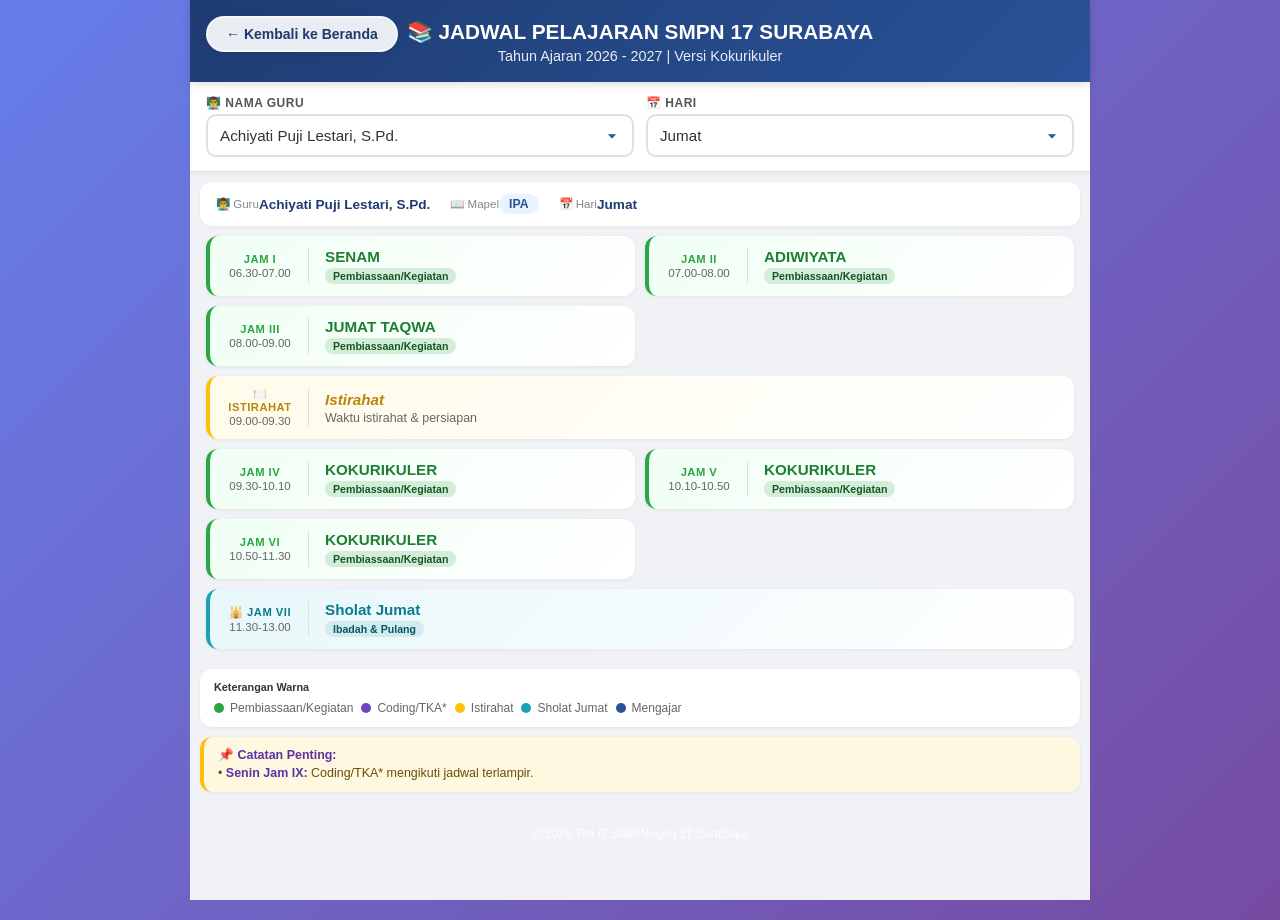
<file: jadwal.html>
<!DOCTYPE html>
<html lang="id">
<head>
<meta charset="UTF-8">
<meta name="viewport" content="width=device-width, initial-scale=1.0, maximum-scale=1.0">
<title>Jadwal Pelajaran SMPN 17 Surabaya 2026-2027</title>
<style>
  * { box-sizing: border-box; margin: 0; padding: 0; -webkit-tap-highlight-color: transparent; }
  html, body {
    font-family: -apple-system, BlinkMacSystemFont, 'Segoe UI', Roboto, sans-serif;
    background: #f0f2f5; color: #333; min-height: 100vh; overflow-x: hidden;
  }
  body { background: linear-gradient(135deg, #667eea 0%, #764ba2 100%); padding-bottom: 20px; }
  .app { max-width: 720px; margin: 0 auto; background: #f0f2f5; min-height: 100vh; position: relative; }
  
  /* ===== TOMBOL KEMBALI ===== */
  .back-btn {
    position: absolute;
    top: 12px;
    left: 12px;
    display: inline-flex;
    align-items: center;
    gap: 6px;
    background: rgba(255, 255, 255, 0.9);
    backdrop-filter: blur(4px);
    padding: 6px 14px;
    border-radius: 40px;
    text-decoration: none;
    color: #1e3a6f;
    font-weight: 700;
    font-size: 12px;
    transition: 0.2s;
    border: 2px solid rgba(255, 255, 255, 0.5);
    box-shadow: 0 2px 8px rgba(0,0,0,0.08);
    z-index: 200;
  }
  .back-btn:hover {
    background: white;
    transform: scale(1.03);
    box-shadow: 0 4px 12px rgba(30, 58, 111, 0.2);
  }
  .back-btn:active {
    transform: scale(0.96);
  }

  header {
    background: linear-gradient(135deg, #1e3c72, #2a5298);
    color: #fff;
    padding: 18px 16px;
    text-align: center;
    position: sticky;
    top: 0;
    z-index: 100;
    box-shadow: 0 2px 10px rgba(0,0,0,0.15);
    position: relative; /* agar tombol absolute relatif terhadap header */
    min-height: 70px;
    display: flex;
    flex-direction: column;
    justify-content: center;
  }
  header h1 { font-size: 1.05em; font-weight: 700; line-height: 1.3; margin-bottom: 3px; }
  header p { font-size: 0.78em; opacity: 0.9; }
  
  .controls {
    background: #fff; padding: 14px 16px; display: flex; flex-direction: column; gap: 12px;
    border-bottom: 1px solid #e0e0e0; position: sticky; top: 72px; z-index: 99;
    box-shadow: 0 2px 6px rgba(0,0,0,0.05);
  }
  .form-group label {
    display: block; font-size: 0.75em; font-weight: 600; color: #555;
    margin-bottom: 4px; text-transform: uppercase; letter-spacing: 0.5px;
  }
  select {
    width: 100%; padding: 11px 12px; border: 2px solid #e0e0e0; border-radius: 10px;
    font-size: 0.95em; background: #fff; color: #333; font-weight: 500; appearance: none;
    background-image: url("data:image/svg+xml;charset=UTF-8,%3csvg xmlns='http://www.w3.org/2000/svg' viewBox='0 0 24 24' fill='%232a5298'%3e%3cpath d='M7 10l5 5 5-5z'/%3e%3c/svg%3e");
    background-repeat: no-repeat; background-position: right 10px center;
    background-size: 20px; padding-right: 36px;
  }
  select:focus { outline: none; border-color: #2a5298; }
  
  .info-bar {
    background: #fff; padding: 12px 16px; margin: 10px; border-radius: 12px;
    box-shadow: 0 1px 4px rgba(0,0,0,0.06); font-size: 0.85em;
    display: flex; flex-direction: column; gap: 6px;
  }
  .info-row { display: flex; justify-content: space-between; align-items: center; }
  .info-label { color: #888; font-size: 0.85em; }
  .info-value { font-weight: 600; color: #1e3c72; text-align: right; }
  .info-value.mapel {
    background: #e7f3ff; padding: 3px 10px; border-radius: 12px;
    color: #2a5298; font-size: 0.9em;
  }
  
  .schedule-list { padding: 0 10px 20px; display: flex; flex-direction: column; gap: 8px; }
  
  .jam-card {
    background: #fff; border-radius: 12px; padding: 12px 14px;
    box-shadow: 0 1px 4px rgba(0,0,0,0.06); display: flex; align-items: center;
    gap: 12px; border-left: 4px solid #2a5298; transition: transform 0.15s;
  }
  .jam-card:active { transform: scale(0.99); }
  
  .jam-card.khusus { border-left-color: #28a745; background: linear-gradient(135deg, #f0fff4 0%, #fff 100%); }
  .jam-card.coding { border-left-color: #6f42c1; background: linear-gradient(135deg, #f5f0ff 0%, #fff 100%); }
  .jam-card.istirahat { border-left-color: #ffc107; background: linear-gradient(135deg, #fffbea 0%, #fff 100%); }
  .jam-card.sholat { border-left-color: #17a2b8; background: linear-gradient(135deg, #e8f7fa 0%, #fff 100%); }
  .jam-card.kosong { border-left-color: #ccc; background: #fafafa; }
  
  .jam-time { flex-shrink: 0; width: 72px; text-align: center; }
  .jam-label { font-size: 0.7em; font-weight: 700; color: #2a5298; text-transform: uppercase; letter-spacing: 0.5px; }
  .jam-card.khusus .jam-label { color: #28a745; }
  .jam-card.coding .jam-label { color: #6f42c1; }
  .jam-card.istirahat .jam-label { color: #b8860b; }
  .jam-card.sholat .jam-label { color: #0c7a8f; }
  .jam-card.kosong .jam-label { color: #999; }
  
  .jam-clock { font-size: 0.72em; color: #666; margin-top: 2px; font-weight: 500; }
  .jam-divider { width: 1px; align-self: stretch; background: #e0e0e0; margin: 0 4px 0 0; }
  
  .jam-content { flex: 1; min-width: 0; }
  .jam-title { font-size: 0.95em; font-weight: 600; color: #222; margin-bottom: 3px; word-wrap: break-word; }
  .jam-card.khusus .jam-title { color: #1e7e34; }
  .jam-card.coding .jam-title { color: #5a32a3; }
  .jam-card.istirahat .jam-title { color: #b8860b; font-style: italic; }
  .jam-card.sholat .jam-title { color: #0c7a8f; font-weight: 700; }
  .jam-card.kosong .jam-title { color: #999; font-style: italic; font-weight: 500; }
  
  .jam-sub { font-size: 0.78em; color: #666; display: flex; flex-wrap: wrap; gap: 6px; align-items: center; }
  
  .badge { display: inline-block; padding: 2px 8px; border-radius: 10px; font-size: 0.85em; font-weight: 600; }
  .badge-kelas { background: #2a5298; color: #fff; }
  .badge-mapel { background: #e7f3ff; color: #2a5298; }
  .badge-khusus { background: #d4edda; color: #155724; }
  .badge-coding { background: #e9d8fd; color: #5a32a3; }
  .badge-sholat { background: #d1ecf1; color: #0c5460; }
  
  .legend {
    background: #fff; margin: 0 10px 10px; padding: 12px 14px; border-radius: 12px;
    font-size: 0.75em; color: #666; box-shadow: 0 1px 4px rgba(0,0,0,0.06);
  }
  .legend-title { font-weight: 700; color: #333; margin-bottom: 8px; font-size: 0.9em; }
  .legend-items { display: flex; flex-wrap: wrap; gap: 8px; }
  .legend-item { display: flex; align-items: center; gap: 6px; }
  .legend-dot { width: 10px; height: 10px; border-radius: 50%; }
  
  .footnote {
    background: #fff8e1; margin: 0 10px 20px; padding: 10px 14px; border-radius: 12px;
    font-size: 0.78em; color: #6d4c00; border-left: 4px solid #ffc107;
    box-shadow: 0 1px 4px rgba(0,0,0,0.06); line-height: 1.4;
  }
  .footnote strong { color: #5a32a3; }
  
  footer { text-align: center; padding: 15px; color: #fff; font-size: 0.75em; opacity: 0.85; }
  
  @media (min-width: 600px) {
    header h1 { font-size: 1.3em; } header p { font-size: 0.9em; }
    .controls { flex-direction: row; top: 80px; }
    .form-group { flex: 1; }
    .schedule-list { display: grid; grid-template-columns: 1fr 1fr; gap: 10px; padding: 0 16px 20px; }
    .jam-card.istirahat, .jam-card.sholat { grid-column: 1 / -1; }
    .info-bar { flex-direction: row; flex-wrap: wrap; gap: 10px 20px; }
    .back-btn { top: 16px; left: 16px; font-size: 14px; padding: 8px 18px; }
  }
  @media (min-width: 900px) { .app { max-width: 900px; } }
  @media (max-width: 480px) {
    .back-btn { top: 8px; left: 8px; padding: 4px 10px; font-size: 11px; }
    header { padding-top: 30px; }
  }
</style>
</head>
<body>
<div class="app">
  <!-- TOMBOL KEMBALI KE BERANDA SIGULAS -->
  <a href="index.html" class="back-btn">← Kembali ke Beranda</a>

  <header>
    <h1>📚 JADWAL PELAJARAN SMPN 17 SURABAYA</h1>
    <p>Tahun Ajaran 2026 - 2027 | Versi Kokurikuler</p>
  </header>

  <div class="controls">
    <div class="form-group">
      <label for="guru">👨‍🏫 Nama Guru</label>
      <select id="guru"></select>
    </div>
    <div class="form-group">
      <label for="hari">📅 Hari</label>
      <select id="hari">
        <option value="SENIN">Senin</option>
        <option value="SELASA">Selasa</option>
        <option value="RABU">Rabu</option>
        <option value="KAMIS">Kamis</option>
        <option value="JUMAT">Jumat</option>
      </select>
    </div>
  </div>

  <div class="info-bar" id="infoBar"></div>
  <div class="schedule-list" id="scheduleList"></div>

  <div class="legend">
    <div class="legend-title">Keterangan Warna</div>
    <div class="legend-items">
      <div class="legend-item"><span class="legend-dot" style="background:#28a745"></span>Pembiassaan/Kegiatan</div>
      <div class="legend-item"><span class="legend-dot" style="background:#6f42c1"></span>Coding/TKA*</div>
      <div class="legend-item"><span class="legend-dot" style="background:#ffc107"></span>Istirahat</div>
      <div class="legend-item"><span class="legend-dot" style="background:#17a2b8"></span>Sholat Jumat</div>
      <div class="legend-item"><span class="legend-dot" style="background:#2a5298"></span>Mengajar</div>
    </div>
  </div>

  <div class="footnote">
    <strong>📌 Catatan Penting:</strong><br>
    • <strong>Senin Jam IX:</strong> Coding/TKA* mengikuti jadwal terlampir.<br>
  </div>

  <footer>© 2026 Tim IT SMP Negeri 17 Surabaya</footer>
</div>

<script>
// Data guru disinkronisasi 100% dengan file Excel
// Senin-Kamis: 11 slot [I, II, III, IV, ISTIRAHAT1, V, VI, VII, ISTIRAHAT2, VIII, IX]
// Jumat: 8 slot [I, II, III, ISTIRAHAT, IV, V, VI, VII]

const jumatPola = ["SENAM", "ADIWIYATA", "JUMAT TAQWA", "ISTIRAHAT", "KOKURIKULER", "KOKURIKULER", "KOKURIKULER", "SHOLAT JUMAT"];

const dataGuru = {
  "Budi Setyawan, S.Pd., M.M.": { mapel: "Kepala Sekolah", SENIN: ["UPACARA","","","","ISTIRAHAT","","","","ISTIRAHAT","",""], SELASA: ["","","","","ISTIRAHAT","","","","ISTIRAHAT","",""], RABU: ["","","","","ISTIRAHAT","","","","ISTIRAHAT","",""], KAMIS: ["","","","","ISTIRAHAT","","","","ISTIRAHAT","",""], JUMAT: ["","","","ISTIRAHAT","","","",""] },
  "Masruroh, S.Pd.I": { mapel: "PAI", SENIN: ["UPACARA","","","7I","ISTIRAHAT","7I","","7A","ISTIRAHAT","7A","CODING/TKA*"], SELASA: ["LITERASI","","","","ISTIRAHAT","","7C","7C","ISTIRAHAT","7H","7H"], RABU: ["PMA","7G","7G","","ISTIRAHAT","","7F","7F","ISTIRAHAT","7E","7E"], KAMIS: ["DHUHA","7J","7J","7B","ISTIRAHAT","7B","","","ISTIRAHAT","7D","7D"], JUMAT: [...jumatPola] },
  "Nur Wahid Asnawi, S.Pd.": { mapel: "PAI", SENIN: ["UPACARA","8H","8H","","ISTIRAHAT","8I","8I","","ISTIRAHAT","","CODING/TKA*"], SELASA: ["LITERASI","","","","ISTIRAHAT","","8J","8J","ISTIRAHAT","8F","8F"], RABU: ["PMA","8C","8C","8D","ISTIRAHAT","8D","8G","ISTIRAHAT","8G","8E","8E"], KAMIS: ["DHUHA","8A","8A","","ISTIRAHAT","","8B","8B","ISTIRAHAT","",""], JUMAT: [...jumatPola] },
  "Mahmud Nurjihadin, S.Pd.I., M.A.": { mapel: "PAI", SENIN: ["UPACARA","","","9J","ISTIRAHAT","9J","","","","ISTIRAHAT","","CODING/TKA*"], SELASA: ["LITERASI","","","","ISTIRAHAT","","9I","9I","ISTIRAHAT","9D","9D"], RABU: ["PMA","","","9B","ISTIRAHAT","9B","9E","9E","ISTIRAHAT","",""], KAMIS: ["DHUHA","9G","9G","9F","ISTIRAHAT","9F","","ISTIRAHAT","9C","9C",""], JUMAT: [...jumatPola] },
  "Monik Endah Kurniawati, S.Pd.": { mapel: "PKN", SENIN: ["UPACARA","7D","7D","8D","ISTIRAHAT","8D","","8F","ISTIRAHAT","8F","CODING/TKA*"], SELASA: ["LITERASI","8C","8C","8B","ISTIRAHAT","8B","","","ISTIRAHAT","7C","7C"], RABU: ["PMA","","","8A","ISTIRAHAT","8A","7A","7A","ISTIRAHAT","8E","8E"], KAMIS: ["DHUHA","7B","7B","","ISTIRAHAT","","7F","7F","ISTIRAHAT","",""], JUMAT: [...jumatPola] },
  "Nalurita Pratiwi, S.Pd.": { mapel: "PKN", SENIN: ["UPACARA","9C","9C","8J","ISTIRAHAT","8J","","9I","ISTIRAHAT","9I","CODING/TKA*"], SELASA: ["LITERASI","","","8I","ISTIRAHAT","8I","9A","9A","ISTIRAHAT","9J","9J"], RABU: ["PMA","9H","9H","","ISTIRAHAT","","9B","9B","ISTIRAHAT","9E","9E"], KAMIS: ["DHUHA","9G","9G","","ISTIRAHAT","","9F","9F","ISTIRAHAT","9D","9D"], JUMAT: [...jumatPola] },
  "Ainun Jariyah, S.Pd.": { mapel: "Bhs INDONESIA", SENIN: ["UPACARA","7B","7B","7B","ISTIRAHAT","","7D","7D","ISTIRAHAT","7D","CODING/TKA*"], SELASA: ["LITERASI","7E","7E","7E","ISTIRAHAT","","7D","7D","ISTIRAHAT","7A","7A"], RABU: ["PMA","7E","7E","7C","ISTIRAHAT","7C","","7J","ISTIRAHAT","7J","7J"], KAMIS: ["DHUHA","7A","7A","7A","ISTIRAHAT","7C","7C","7C","ISTIRAHAT","7B","7B"], JUMAT: [...jumatPola] },
  "Marendra Setia Nugraha, M.Pd.": { mapel: "Bhs INDONESIA", SENIN: ["UPACARA","8A","8A","8A","ISTIRAHAT","","7G","7G","ISTIRAHAT","7G","CODING/TKA*"], SELASA: ["LITERASI","7G","7G","7F","ISTIRAHAT","7F","7F","7I","ISTIRAHAT","7I","7I"], RABU: ["PMA","8A","8A","7J","ISTIRAHAT","7J","7J","7H","ISTIRAHAT","7H","7H"], KAMIS: ["DHUHA","7F","7F","7H","ISTIRAHAT","7H","7I","7I","ISTIRAHAT","7J","7J"], JUMAT: [...jumatPola] },
  "Dewi Purnama Sari, S.Pd.": { mapel: "Bhs INDONESIA", SENIN: ["UPACARA","8F","8F","8F","ISTIRAHAT","","8D","8D","ISTIRAHAT","8D","CODING/TKA*"], SELASA: ["LITERASI","8E","8E","8E","ISTIRAHAT","","8B","8B","ISTIRAHAT","8F","8F"], RABU: ["PMA","8E","8E","","ISTIRAHAT","8B","8B","8B","ISTIRAHAT","8C","8C"], KAMIS: ["DHUHA","7C(BIG)","7C(BIG)","7C(BIG)","ISTIRAHAT","8C","8C","8C","ISTIRAHAT","8D","8D"], JUMAT: [...jumatPola] },
  "Ayu Sulala, S.Pd.": { mapel: "Bhs INDONESIA", SENIN: ["UPACARA","8I","8I","8I","ISTIRAHAT","","8H","8H","ISTIRAHAT","8H","CODING/TKA*"], SELASA: ["LITERASI","8G","8G","8G","ISTIRAHAT","","8H","8H","ISTIRAHAT","7J(PKN)","7J(PKN)"], RABU: ["PMA","8I","8I","8J","ISTIRAHAT","8J","","9A","ISTIRAHAT","9A","9A"], KAMIS: ["DHUHA","9A","9A","8G","ISTIRAHAT","8G","","8J","ISTIRAHAT","8J","8J"], JUMAT: [...jumatPola] },
  "Betty Agustiningtiyas, S.Pd.": { mapel: "Bhs INDONESIA", SENIN: ["UPACARA","9E","9E","9E","ISTIRAHAT","","9D","9D","ISTIRAHAT","9D","CODING/TKA*"], SELASA: ["LITERASI","7I(PKN)","7I(PKN)","9B","ISTIRAHAT","9B","9F","9F","ISTIRAHAT","9D","9D"], RABU: ["PMA","9E","9E","9C","ISTIRAHAT","9C","","9F","ISTIRAHAT","9F","9F"], KAMIS: ["DHUHA","9C","9C","9C","ISTIRAHAT","","9B","9B","ISTIRAHAT","9B",""], JUMAT: [...jumatPola] },
  "Indah Ariani, S.Pd.": { mapel: "Bhs INDONESIA", SENIN: ["UPACARA","9I","9I","9I","ISTIRAHAT","","9J","9J","ISTIRAHAT","9J","CODING/TKA*"], SELASA: ["LITERASI","9H","9H","","ISTIRAHAT","","9G","9G","ISTIRAHAT","9G",""], RABU: ["PMA","8B(BIG)","8B(BIG)","8B(BIG)","ISTIRAHAT","","9I","9I","ISTIRAHAT","9J","9J"], KAMIS: ["DHUHA","8A(BIG)","8A(BIG)","8A(BIG)","ISTIRAHAT","9H","9H","9H","ISTIRAHAT","9G","9G"], JUMAT: [...jumatPola] },
  "Imam Safawi, S.Si.": { mapel: "MATEMATIKA", SENIN: ["UPACARA","7C","7C","7D","ISTIRAHAT","7D","7H(BIG)","7H(BIG)","ISTIRAHAT","7H(BIG)","CODING/TKA*"], SELASA: ["LITERASI","7C","7C","7B","ISTIRAHAT","7B","","","ISTIRAHAT","7E","7E"], RABU: ["PMA","","","7A","ISTIRAHAT","7A","7E","7E","ISTIRAHAT","7B","7B"], KAMIS: ["DHUHA","7D","7D","","ISTIRAHAT","7A","7A","7G(BIG)","ISTIRAHAT","7G(BIG)","7G(BIG)"], JUMAT: [...jumatPola] },
  "Anggit Dwi Kuncoro, S.Pd.": { mapel: "MATEMATIKA", SENIN: ["UPACARA","7H","7H","7A(BIG)","ISTIRAHAT","7A(BIG)","7A(BIG)","7F","ISTIRAHAT","7F","CODING/TKA*"], SELASA: ["LITERASI","7F","7F","","ISTIRAHAT","","7J","7J","ISTIRAHAT","7G","7G"], RABU: ["PMA","7B(BIG)","7B(BIG)","7B(BIG)","ISTIRAHAT","","7I","7I","ISTIRAHAT","7G","7G"], KAMIS: ["DHUHA","7H","7H","7J","ISTIRAHAT","7J","","","ISTIRAHAT","7I","7I"], JUMAT: [...jumatPola] },
  "Alfia Rachmawati, S.Pd.": { mapel: "MATEMATIKA", SENIN: ["UPACARA","8E","8E","","ISTIRAHAT","8B","8B","8A","ISTIRAHAT","8A","CODING/TKA*"], SELASA: ["LITERASI","7H(PKN)","7H(PKN)","8D","ISTIRAHAT","8D","7G(PKN)","7G(PKN)","ISTIRAHAT","8A","8A"], RABU: ["PMA","8C","8C","","ISTIRAHAT","","","","ISTIRAHAT","",""], KAMIS: ["DHUHA","8B","8B","8D","ISTIRAHAT","8D","8E","8E","ISTIRAHAT","8C","8C"], JUMAT: [...jumatPola] },
  "Drs. Sunarto": { mapel: "MATEMATIKA", SENIN: ["UPACARA","","","","ISTIRAHAT","8F","8F","","ISTIRAHAT","","CODING/TKA*"], SELASA: ["LITERASI","8I","8I","8F","ISTIRAHAT","8F","8J","8J","ISTIRAHAT","8H","8H"], RABU: ["PMA","8G","8G","8H","ISTIRAHAT","8H","8J","8J","ISTIRAHAT","",""], KAMIS: ["DHUHA","","","","ISTIRAHAT","8I","8I","","ISTIRAHAT","",""], JUMAT: [...jumatPola] },
  "Wiwien Asmaul Khusnah, S.Pd.": { mapel: "MATEMATIKA", SENIN: ["UPACARA","","9A","9A","ISTIRAHAT","9E","9E","9B","ISTIRAHAT","9B","CODING/TKA*"], SELASA: ["LITERASI","","","","ISTIRAHAT","8E(SBD)","8E(SBD)","","ISTIRAHAT","9C","9C"], RABU: ["PMA","9D","9D","","ISTIRAHAT","","9C","9C","ISTIRAHAT","9B","9B"], KAMIS: ["DHUHA","8D(SBD)","8D(SBD)","9A","ISTIRAHAT","9A","9D","9D","ISTIRAHAT","9E","9E"], JUMAT: [...jumatPola] },
  "Suci Lestari, S.Pd.": { mapel: "MATEMATIKA", SENIN: ["UPACARA","9J","9J","9F","ISTIRAHAT","9F","8G(PKN)","8G(PKN)","ISTIRAHAT","","CODING/TKA*"], SELASA: ["LITERASI","","","9G","ISTIRAHAT","9G","9H","9H","ISTIRAHAT","9I","9I"], RABU: ["PMA","9F","9F","","ISTIRAHAT","","8H(PKN)","8H(PKN)","ISTIRAHAT","9I","9I"], KAMIS: ["DHUHA","9J","9J","9G","ISTIRAHAT","9G","","","ISTIRAHAT","9H","9H"], JUMAT: [...jumatPola] },
  "Zubaidah, S.Pd.": { mapel: "IPA", SENIN: ["UPACARA","","","","ISTIRAHAT","7E","7E","7B","ISTIRAHAT","7B","CODING/TKA*"], SELASA: ["LITERASI","9F(PKY)","9F(PKY)","","ISTIRAHAT","","7B","7B","ISTIRAHAT","",""], RABU: ["PMA","7F","7F","9E(PKY)","ISTIRAHAT","9E(PKY)","7C","7C","ISTIRAHAT","7D","7D"], KAMIS: ["DHUHA","7E","7E","7F","ISTIRAHAT","7F","7D","7D","ISTIRAHAT","7C","7C"], JUMAT: [...jumatPola] },
  "Evyna Untari, S.Pd.": { mapel: "IPA", SENIN: ["UPACARA","7G","7G","","ISTIRAHAT","8A","8A","","ISTIRAHAT","","CODING/TKA*"], SELASA: ["LITERASI","","","7G","ISTIRAHAT","7G","8A","8A","ISTIRAHAT","8B","8B"], RABU: ["PMA","7H","7H","","ISTIRAHAT","7D(BIG)","7D(BIG)","7D(BIG)","ISTIRAHAT","7I","7I"], KAMIS: ["DHUHA","7I","7I","8B","ISTIRAHAT","8B","7H","7H","ISTIRAHAT","",""], JUMAT: [...jumatPola] },
  "Achiyati Puji Lestari, S.Pd.": { mapel: "IPA", SENIN: ["UPACARA","8G","8G","8E","ISTIRAHAT","8E","","9H(PKY)","ISTIRAHAT","9H(PKY)","CODING/TKA*"], SELASA: ["LITERASI","9I(PKY)","9I(PKY)","8H","ISTIRAHAT","8H","8C","8C","ISTIRAHAT","8D","8D"], RABU: ["PMA","","","8C","ISTIRAHAT","8C","9G(PKY)","9G(PKY)","ISTIRAHAT","8H","8H"], KAMIS: ["DHUHA","8G","8G","8E","ISTIRAHAT","8E","8D","8D","ISTIRAHAT","",""], JUMAT: [...jumatPola] },
  "Drs. Eko Sugiarto": { mapel: "IPA", SENIN: ["UPACARA","9D","9D","","ISTIRAHAT","9A","9A","8I","ISTIRAHAT","8I","CODING/TKA*"], SELASA: ["LITERASI","9D","9D","9C","ISTIRAHAT","9C","8I","8I","ISTIRAHAT","",""], RABU: ["PMA","9C","9C","","ISTIRAHAT","","8C(SBD)","8C(SBD)","ISTIRAHAT","8J","8J"], KAMIS: ["DHUHA","","","8J","ISTIRAHAT","8J","9A","9A","ISTIRAHAT","8B(SBD)","8B(SBD)"], JUMAT: [...jumatPola] },
  "Nur Lailiya, S.Pd.": { mapel: "IPA", SENIN: ["UPACARA","9F","9F","","ISTIRAHAT","9I","9I","9G","ISTIRAHAT","9G","CODING/TKA*"], SELASA: ["LITERASI","9G","9G","9H","ISTIRAHAT","9H","9I","9I","ISTIRAHAT","9E","9E"], RABU: ["PMA","","","9J(PKY)","ISTIRAHAT","9J(PKY)","","","ISTIRAHAT","9H","9H"], KAMIS: ["DHUHA","9E","9E","","ISTIRAHAT","","","","ISTIRAHAT","9F","9F"], JUMAT: [...jumatPola] },
  "Putri Enizs Wahyu Rukmana, S.Pd.": { mapel: "IPA", SENIN: ["UPACARA","7A","7A","","ISTIRAHAT","","","7J","ISTIRAHAT","7J","CODING/TKA*"], SELASA: ["LITERASI","7J","7J","7A","ISTIRAHAT","7A","","","ISTIRAHAT","9B","9B"], RABU: ["PMA","8F","8F","","ISTIRAHAT","","9J","9J","ISTIRAHAT","",""], KAMIS: ["DHUHA","9B","9B","","ISTIRAHAT","","9J","9J","ISTIRAHAT","8F","8F"], JUMAT: [...jumatPola] },
  "Sulastri, S.E.": { mapel: "IPS", SENIN: ["UPACARA","9B","9B","9B","ISTIRAHAT","","8J","8J","ISTIRAHAT","8J","CODING/TKA*"], SELASA: ["LITERASI","","","7I(BIG)","ISTIRAHAT","7I(BIG)","7I(BIG)","8G","ISTIRAHAT","8G","8G"], RABU: ["PMA","","","9A","ISTIRAHAT","9A","9A","8I","ISTIRAHAT","8I","8I"], KAMIS: ["DHUHA","","","8H","ISTIRAHAT","8H","8H","9C","ISTIRAHAT","9C","9C"], JUMAT: [...jumatPola] },
  "Yayuk Islachati, S.Pd.": { mapel: "IPS", SENIN: ["UPACARA","9G","9G","9G","ISTIRAHAT","","9F","9F","ISTIRAHAT","9F","CODING/TKA*"], SELASA: ["LITERASI","9E","9E","9E","ISTIRAHAT","9J","9J","9J","ISTIRAHAT","",""], RABU: ["PMA","","","9D","ISTIRAHAT","9D","9D","","ISTIRAHAT","",""], KAMIS: ["DHUHA","9H","9H","9H","ISTIRAHAT","9I","9I","9I","ISTIRAHAT","",""], JUMAT: [...jumatPola] },
  "Heni Wijayanti, S.Pd.": { mapel: "B INGGRIS", SENIN: ["UPACARA","9A","","8C","ISTIRAHAT","8C","8C","","ISTIRAHAT","8G","CODING/TKA*"], SELASA: ["LITERASI","8J","8J","","ISTIRAHAT","8G","8G","8E","ISTIRAHAT","8E","8E"], RABU: ["PMA","9A","9A","8I","ISTIRAHAT","8I","8I","8D","ISTIRAHAT","8D","8D"], KAMIS: ["DHUHA","8F","8F","8F","ISTIRAHAT","","8J","8H","ISTIRAHAT","8H","8H"], JUMAT: [...jumatPola] },
  "Hero Witjaksono, S.Pd.": { mapel: "B INGGRIS", SENIN: ["UPACARA","9H","9H","9H","ISTIRAHAT","","9C","9C","ISTIRAHAT","9C","CODING/TKA*"], SELASA: ["LITERASI","9J","9J","9J","ISTIRAHAT","9E","9E","9E","ISTIRAHAT","","9G"], RABU: ["PMA","9B","9B","9F","ISTIRAHAT","9F","9F","9D","ISTIRAHAT","9D","9D"], KAMIS: ["DHUHA","9I","9I","9I","ISTIRAHAT","","9G","9G","ISTIRAHAT","","9B"], JUMAT: [...jumatPola] },
  "Agus Nur Budi Waluyo, S.Pd.": { mapel: "PJOK", SENIN: ["UPACARA","8CD","8CD","8GH","ISTIRAHAT","8GH","","","ISTIRAHAT","","CODING/TKA*"], SELASA: ["LITERASI","8AB","8AB","7J(SBD)","ISTIRAHAT","7J(SBD)","7J(SBD)","","ISTIRAHAT","",""], RABU: ["PMA","","","8EF","ISTIRAHAT","8EF","","","ISTIRAHAT","",""], KAMIS: ["DHUHA","8IJ","8IJ","7I(SBD)","ISTIRAHAT","7I(SBD)","7I(SBD)","","ISTIRAHAT","",""], JUMAT: [...jumatPola] },
  "Rizki Febrianto, S.Pd.": { mapel: "PJOK", SENIN: ["UPACARA","","","9CD","ISTIRAHAT","9CD","","","ISTIRAHAT","","CODING/TKA*"], SELASA: ["LITERASI","9AB","9AB","8A(SBD)","ISTIRAHAT","8A(SBD)","","","ISTIRAHAT","",""], RABU: ["PMA","9IJ","9IJ","9GH","ISTIRAHAT","9GH","","","ISTIRAHAT","",""], KAMIS: ["DHUHA","","","9EF","ISTIRAHAT","9EF","","","ISTIRAHAT","",""], JUMAT: [...jumatPola] },
  "Millenia Tri Budhi Haryanto, S.Pd.": { mapel: "INFORMATIKA", SENIN: ["UPACARA","7F","7F","","ISTIRAHAT","7B","7B","7E","ISTIRAHAT","7E","CODING/TKA*"], SELASA: ["LITERASI","","","","ISTIRAHAT","7E(BIG)","7E(BIG)","7E(BIG)","ISTIRAHAT","",""], RABU: ["PMA","7A","7A","7I","ISTIRAHAT","7I","7G","7G","ISTIRAHAT","7C","7C"], KAMIS: ["DHUHA","","","7D","ISTIRAHAT","7D","7J","7J","ISTIRAHAT","7H","7H"], JUMAT: [...jumatPola] },
  "Tania Lutfi, S.Pd.": { mapel: "INFORMATIKA", SENIN: ["UPACARA","","","7F(BIG)","ISTIRAHAT","7F(BIG)","7F(BIG)","8B","ISTIRAHAT","8B","CODING/TKA*"], SELASA: ["LITERASI","8H","8H","8C","ISTIRAHAT","8C","8D","8D","ISTIRAHAT","8I","8I"], RABU: ["PMA","8J","8J","","ISTIRAHAT","","8G","8G","ISTIRAHAT","8F","8F"], KAMIS: ["DHUHA","","","","ISTIRAHAT","8A","8A","","ISTIRAHAT","8E","8E"], JUMAT: [...jumatPola] },
  "Ma Arif Setiawan, S.Pd.": { mapel: "INFORMATIKA", SENIN: ["UPACARA","","","","ISTIRAHAT","9H","9H","9A","ISTIRAHAT","9A","CODING/TKA*"], SELASA: ["LITERASI","9C","9C","9D","ISTIRAHAT","9D","9B","9B","ISTIRAHAT","9F","9F"], RABU: ["PMA","9G","9G","","ISTIRAHAT","","","","ISTIRAHAT","7A","7A"], KAMIS: ["DHUHA","","","9J","ISTIRAHAT","9J","9E","9E","ISTIRAHAT","9I","9I"], JUMAT: [...jumatPola] },
  "Rika Arhandita Luckyanti, S.Pd.": { mapel: "SBDPKY", SENIN: ["UPACARA","","","","ISTIRAHAT","9B","9B","","ISTIRAHAT","","CODING/TKA*"], SELASA: ["LITERASI","","","9A","ISTIRAHAT","9A","","","ISTIRAHAT","8J","8J"], RABU: ["PMA","","","","ISTIRAHAT","","8F","8F","ISTIRAHAT","9C","9C"], KAMIS: ["DHUHA","8H","8H","9D","ISTIRAHAT","9D","8G","8G","ISTIRAHAT","8I","8I"], JUMAT: [...jumatPola] },
  "Risky Dwi Andrianingtyas, S.Pd., M.A.": { mapel: "BD", SENIN: ["UPACARA","7I","7I","","ISTIRAHAT","7J","7J","8C","ISTIRAHAT","8C","CODING/TKA*"], SELASA: ["LITERASI","8D","8D","7H","ISTIRAHAT","7H","7A","7A","ISTIRAHAT","7D","7D"], RABU: ["PMA","7C","7C","7G","ISTIRAHAT","7G","8A","8A","ISTIRAHAT","8B","8B"], KAMIS: ["DHUHA","8E","8E","7E","ISTIRAHAT","7E","7B","7B","ISTIRAHAT","7F","7F"], JUMAT: [...jumatPola] },
  "Wahyu Sayogya Rani, S.Pd.": { mapel: "BD", SENIN: ["UPACARA","8J","8J","","ISTIRAHAT","9G","9G","9E","ISTIRAHAT","9E","CODING/TKA*"], SELASA: ["LITERASI","8F","8F","9F","ISTIRAHAT","9F","9C","9C","ISTIRAHAT","9A","9A"], RABU: ["PMA","8H","8H","9I","ISTIRAHAT","9I","9H","9H","ISTIRAHAT","8G","8G"], KAMIS: ["DHUHA","9D","9D","9B","ISTIRAHAT","9B","8I","8I","ISTIRAHAT","9J","9J"], JUMAT: [...jumatPola] },
  "Feni Etika Rahmawati, S.Pd.": { mapel: "BK", SENIN: ["UPACARA","8B(IPS)","8B(IPS)","8B(IPS)","ISTIRAHAT","","8E","8E","ISTIRAHAT","8E","CODING/TKA*"], SELASA: ["LITERASI","","","","ISTIRAHAT","","","","ISTIRAHAT","",""], RABU: ["PMA","","","8D","ISTIRAHAT","8D","8D","","ISTIRAHAT","",""], KAMIS: ["DHUHA","8C","8C","8C","ISTIRAHAT","8F","8F","8F","ISTIRAHAT","",""], JUMAT: [...jumatPola] },
  "Thomas Advent Bimo Saputro, S.Pd.": { mapel: "BK", SENIN: ["UPACARA","","","7GH","ISTIRAHAT","7GH","","","ISTIRAHAT","","CODING/TKA*"], SELASA: ["LITERASI","7AB","7AB","7CD","ISTIRAHAT","7CD","","","ISTIRAHAT","",""], RABU: ["PMA","7IJ","7IJ","7EF","ISTIRAHAT","7EF","","","ISTIRAHAT","",""], KAMIS: ["DHUHA","","","","ISTIRAHAT","","","","ISTIRAHAT","",""], JUMAT: [...jumatPola] },
  "Nurul Manazilatus Shoimah, S.Pd.": { mapel: "BK", SENIN: ["UPACARA","7J(IPS)","7J(IPS)","7J(IPS)","ISTIRAHAT","","7I(IPS)","7I(IPS)","ISTIRAHAT","7I(IPS)","CODING/TKA*"], SELASA: ["LITERASI","","","","ISTIRAHAT","","","","ISTIRAHAT","",""], RABU: ["PMA","","","7H(IPS)","ISTIRAHAT","7H(IPS)","7H(IPS)","","ISTIRAHAT","",""], KAMIS: ["DHUHA","","","7G(IPS)","ISTIRAHAT","7G(IPS)","7G(IPS)","8A(IPS)","ISTIRAHAT","8A(IPS)","8A(IPS)"], JUMAT: [...jumatPola] },
  "Evi Nur Kholifah, S.Sos.I.": { mapel: "BK", SENIN: ["UPACARA","7E(IPS)","7E(IPS)","7E(IPS)","ISTIRAHAT","","7C(IPS)","7C(IPS)","ISTIRAHAT","7C(IPS)","CODING/TKA*"], SELASA: ["LITERASI","","","","ISTIRAHAT","","","7F(IPS)","ISTIRAHAT","7F(IPS)","7F(IPS)"], RABU: ["PMA","7D(IPS)","7D(IPS)","7D(IPS)","ISTIRAHAT","7B(IPS)","7B(IPS)","7B(IPS)","ISTIRAHAT","",""], KAMIS: ["DHUHA","","","","ISTIRAHAT","","","7A(IPS)","ISTIRAHAT","7A(IPS)","7A(IPS)"], JUMAT: [...jumatPola] },
  "Ninda Rifqi Ani, S.Pd.": { mapel: "BK", SENIN: ["UPACARA","","","7C(SBD)","ISTIRAHAT","7C(SBD)","","","ISTIRAHAT","","CODING/TKA*"], SELASA: ["LITERASI","7D(SBD)","7D(SBD)","","ISTIRAHAT","","7H(SBD)","7H(SBD)","ISTIRAHAT","7B(SBD)","7B(SBD)"], RABU: ["PMA","","","","ISTIRAHAT","","","","ISTIRAHAT","7F(SBD)","7F(SBD)"], KAMIS: ["DHUHA","7G(SBD)","7G(SBD)","","ISTIRAHAT","","7E(SBD)","7E(SBD)","ISTIRAHAT","",""], JUMAT: [...jumatPola] }
};

const waktuSeninKamis = {
  I: "06.30-07.30", II: "07.30-08.10", III: "08.10-08.50", IV: "08.50-09.30",
  ISTIRAHAT1: "09.30-09.50", V: "09.50-10.30", VI: "10.30-11.10", VII: "11.10-11.50",
  ISTIRAHAT2: "11.50-12.50", VIII: "12.50-13.30", IX: "13.30-14.10"
};

const waktuJumat = {
  I: "06.30-07.00", II: "07.00-08.00", III: "08.00-09.00",
  ISTIRAHAT: "09.00-09.30",
  IV: "09.30-10.10", V: "10.10-10.50", VI: "10.50-11.30", VII: "11.30-13.00"
};

const strukturJam = {
  SENIN: ["I","II","III","IV","ISTIRAHAT1","V","VI","VII","ISTIRAHAT2","VIII","IX"],
  SELASA: ["I","II","III","IV","ISTIRAHAT1","V","VI","VII","ISTIRAHAT2","VIII","IX"],
  RABU: ["I","II","III","IV","ISTIRAHAT1","V","VI","VII","ISTIRAHAT2","VIII","IX"],
  KAMIS: ["I","II","III","IV","ISTIRAHAT1","V","VI","VII","ISTIRAHAT2","VIII","IX"],
  JUMAT: ["I","II","III","ISTIRAHAT","IV","V","VI","VII"]
};

const kegiatanKhusus = { SENIN: "UPACARA", SELASA: "LITERASI", RABU: "PMA", KAMIS: "DHUHA", JUMAT: "SENAM" };
const kegiatanKhususList = ["UPACARA","LITERASI","PMA","DHUHA","SENAM","ADIWIYATA","JUMAT TAQWA","KOKURIKULER"];

const guruSelect = document.getElementById('guru');
const hariSelect = document.getElementById('hari');
const scheduleList = document.getElementById('scheduleList');
const infoBar = document.getElementById('infoBar');

Object.keys(dataGuru).sort().forEach(nama => {
  const opt = document.createElement('option');
  opt.value = nama; opt.textContent = nama;
  guruSelect.appendChild(opt);
});

function isKegiatanKhusus(value) {
  return kegiatanKhususList.includes(value);
}

function renderSchedule() {
  const namaGuru = guruSelect.value;
  const hari = hariSelect.value;
  const guru = dataGuru[namaGuru];
  if (!guru) return;
  
  infoBar.innerHTML = `
    <div class="info-row"><span class="info-label">👨‍🏫 Guru</span><span class="info-value">${namaGuru}</span></div>
    <div class="info-row"><span class="info-label">📖 Mapel</span><span class="info-value mapel">${guru.mapel}</span></div>
    <div class="info-row"><span class="info-label">📅 Hari</span><span class="info-value">${hari.charAt(0) + hari.slice(1).toLowerCase()}</span></div>
  `;
  
  const jadwalHari = guru[hari];
  const struktur = strukturJam[hari];
  const waktuRef = (hari === "JUMAT") ? waktuJumat : waktuSeninKamis;
  
  scheduleList.innerHTML = '';
  
  struktur.forEach((jamKey, idx) => {
    const jamLabel = jamKey.replace("ISTIRAHAT1","ISTIRAHAT 1").replace("ISTIRAHAT2","ISTIRAHAT 2");
    const waktu = waktuRef[jamKey] || "-";
    let nilai = jadwalHari[idx] || "";
    
    if (jamKey === "I" && (nilai === "" || isKegiatanKhusus(nilai))) {
      nilai = kegiatanKhusus[hari];
    }
    
    const card = document.createElement('div');
    card.className = 'jam-card';
    
    if (jamKey === "ISTIRAHAT" || jamKey === "ISTIRAHAT1" || jamKey === "ISTIRAHAT2") {
      card.classList.add('istirahat');
      card.innerHTML = `
        <div class="jam-time"><div class="jam-label">🍽️ Istirahat</div><div class="jam-clock">${waktu}</div></div>
        <div class="jam-divider"></div>
        <div class="jam-content">
          <div class="jam-title">Istirahat</div>
          <div class="jam-sub">Waktu istirahat${hari==="JUMAT" ? " & persiapan" : ""}</div>
        </div>`;
    }
    else if (nilai === "SHOLAT JUMAT" || (hari === "JUMAT" && jamKey === "VII")) {
      card.classList.add('sholat');
      card.innerHTML = `
        <div class="jam-time"><div class="jam-label">🕌 Jam ${jamKey}</div><div class="jam-clock">${waktu}</div></div>
        <div class="jam-divider"></div>
        <div class="jam-content">
          <div class="jam-title">Sholat Jumat</div>
          <div class="jam-sub"><span class="badge badge-sholat">Ibadah & Pulang</span></div>
        </div>`;
    }
    else if (nilai === "CODING/TKA*") {
      card.classList.add('coding');
      card.innerHTML = `
        <div class="jam-time"><div class="jam-label">Jam ${jamLabel}</div><div class="jam-clock">${waktu}</div></div>
        <div class="jam-divider"></div>
        <div class="jam-content">
          <div class="jam-title">💻 Coding / TKA*</div>
          <div class="jam-sub"><span class="badge badge-coding">Kegiatan Wajib</span></div>
        </div>`;
    }
    else if (isKegiatanKhusus(nilai)) {
      card.classList.add('khusus');
      card.innerHTML = `
        <div class="jam-time"><div class="jam-label">Jam ${jamLabel}</div><div class="jam-clock">${waktu}</div></div>
        <div class="jam-divider"></div>
        <div class="jam-content">
          <div class="jam-title">${nilai}</div>
          <div class="jam-sub"><span class="badge badge-khusus">Pembiassaan/Kegiatan</span></div>
        </div>`;
    }
    else if (!nilai || nilai === "") {
      card.classList.add('kosong');
      card.innerHTML = `
        <div class="jam-time"><div class="jam-label">Jam ${jamLabel}</div><div class="jam-clock">${waktu}</div></div>
        <div class="jam-divider"></div>
        <div class="jam-content">
          <div class="jam-title">Kosong / Bebas</div>
          <div class="jam-sub">Tidak ada jadwal mengajar</div>
        </div>`;
    }
    else {
      const match = nilai.match(/^(\d+\w*)\(([^)]+)\)$/);
      let kelas = "", keterangan = "";
      if (match) { kelas = match[1]; keterangan = match[2]; }
      else { kelas = nilai; }
      
      let subContent = `<span class="badge badge-kelas">Kelas ${kelas}</span>`;
      if (keterangan) subContent += ` <span class="badge badge-mapel">${keterangan}</span>`;
      
      card.innerHTML = `
        <div class="jam-time"><div class="jam-label">Jam ${jamLabel}</div><div class="jam-clock">${waktu}</div></div>
        <div class="jam-divider"></div>
        <div class="jam-content">
          <div class="jam-title">Mengajar Kelas ${kelas}</div>
          <div class="jam-sub">${subContent}</div>
        </div>`;
    }
    scheduleList.appendChild(card);
  });
}

guruSelect.addEventListener('change', renderSchedule);
hariSelect.addEventListener('change', renderSchedule);

const hariSekarang = new Date().getDay();
const mapHari = {1:"SENIN", 2:"SELASA", 3:"RABU", 4:"KAMIS", 5:"JUMAT"};
if (mapHari[hariSekarang]) hariSelect.value = mapHari[hariSekarang];

renderSchedule();
</script>
</body>
</html>
</file>
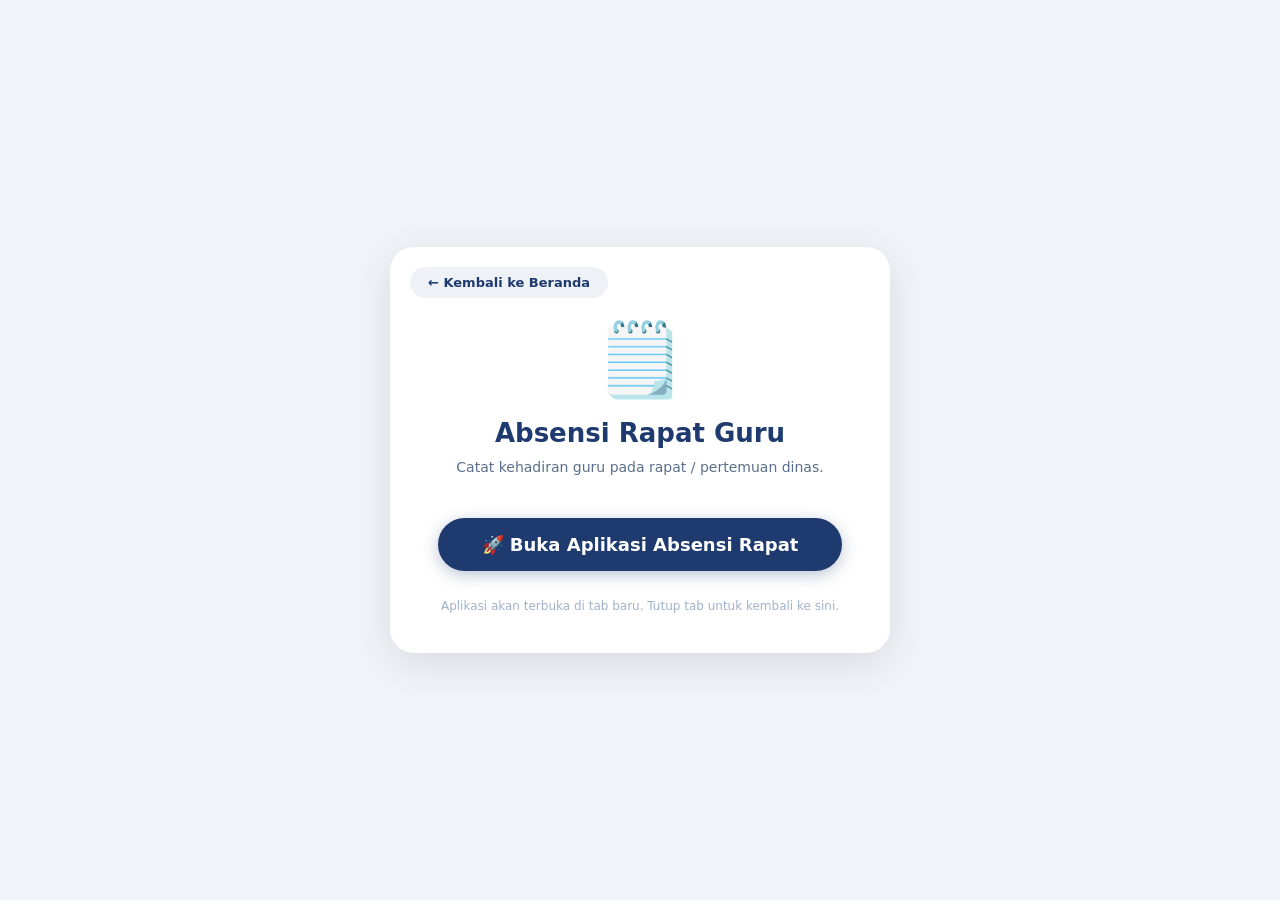
<file: rapat.html>
<!DOCTYPE html>
<html lang="id">
<head>
    <meta charset="UTF-8" />
    <meta name="viewport" content="width=device-width, initial-scale=1.0" />
    <title>Absensi Rapat Guru • SIGULAS</title>
    <style>
        * {
            margin: 0;
            padding: 0;
            box-sizing: border-box;
            font-family: system-ui, -apple-system, 'Segoe UI', Roboto, sans-serif;
        }

        body {
            background: #f0f3f8;
            min-height: 100vh;
            display: flex;
            flex-direction: column;
            align-items: center;
            justify-content: center;
            padding: 20px;
        }

        .container {
            max-width: 500px;
            width: 100%;
            background: white;
            border-radius: 24px;
            padding: 40px 30px;
            box-shadow: 0 10px 40px rgba(0, 0, 0, 0.10);
            text-align: center;
            position: relative;
        }

        /* Tombol Kembali di pojok kiri atas */
        .back-btn {
            position: absolute;
            top: 20px;
            left: 20px;
            display: inline-flex;
            align-items: center;
            gap: 8px;
            background: #eef2f7;
            padding: 8px 18px;
            border-radius: 40px;
            text-decoration: none;
            color: #1e3a6f;
            font-weight: 700;
            font-size: 13px;
            transition: 0.2s;
            border: none;
            cursor: pointer;
            z-index: 10;
        }
        .back-btn:hover {
            background: #dce3ed;
            transform: scale(1.02);
        }
        .back-btn:active {
            transform: scale(0.96);
        }

        .icon-big {
            font-size: 72px;
            display: block;
            margin: 30px 0 16px;
        }

        h1 {
            font-size: 26px;
            font-weight: 800;
            color: #1e3a6f;
            margin-bottom: 8px;
        }

        .sub {
            color: #5a6f8a;
            font-size: 14px;
            margin-bottom: 30px;
            line-height: 1.6;
        }

        /* Tombol peluncur utama */
        .launch-btn {
            display: inline-flex;
            align-items: center;
            gap: 10px;
            background: #1e3a6f;
            color: white;
            border: none;
            padding: 16px 44px;
            border-radius: 60px;
            font-weight: 700;
            font-size: 18px;
            cursor: pointer;
            transition: 0.2s;
            text-decoration: none;
            box-shadow: 0 4px 16px rgba(30, 58, 111, 0.3);
            margin: 10px 0;
        }
        .launch-btn:hover {
            background: #16315a;
            transform: scale(1.04);
        }
        .launch-btn:active {
            transform: scale(0.96);
        }

        .note {
            margin-top: 18px;
            font-size: 12px;
            color: #a0b2c9;
        }

        /* Responsive */
        @media (max-width: 480px) {
            .container {
                padding: 30px 16px;
            }
            .back-btn {
                position: static;
                margin-bottom: 16px;
                display: inline-flex;
            }
            h1 {
                font-size: 22px;
            }
            .icon-big {
                font-size: 56px;
            }
            .launch-btn {
                font-size: 16px;
                padding: 14px 28px;
                width: 100%;
                justify-content: center;
            }
        }
    </style>
</head>
<body>
    <div class="container">
        <!-- Tombol Kembali ke Beranda SIGULAS -->
        <a href="index.html" class="back-btn">← Kembali ke Beranda</a>

        <span class="icon-big">🗒️</span>
        <h1>Absensi Rapat Guru</h1>
        <p class="sub">Catat kehadiran guru pada rapat / pertemuan dinas.</p>

        <!-- Tombol Peluncur (langsung buka Apps Script di tab baru) -->
        <a href="https://script.google.com/macros/s/placeholder-rapat/exec" 
           target="_blank" 
           rel="noopener noreferrer" 
           class="launch-btn">
            🚀 Buka Aplikasi Absensi Rapat
        </a>

        <p class="note">Aplikasi akan terbuka di tab baru. Tutup tab untuk kembali ke sini.</p>
    </div>

    <script>
        // ============================================================
        //  GANTI LINK APPS SCRIPT DI BAWAH INI DENGAN LINK ASLI ANDA
        // ============================================================
        const APPS_SCRIPT_URL = 'https://script.google.com/macros/s/placeholder-rapat/exec';

        // Update tombol dengan URL yang benar
        document.querySelector('.launch-btn').href = APPS_SCRIPT_URL;
    </script>
</body>
</html>
</file>
